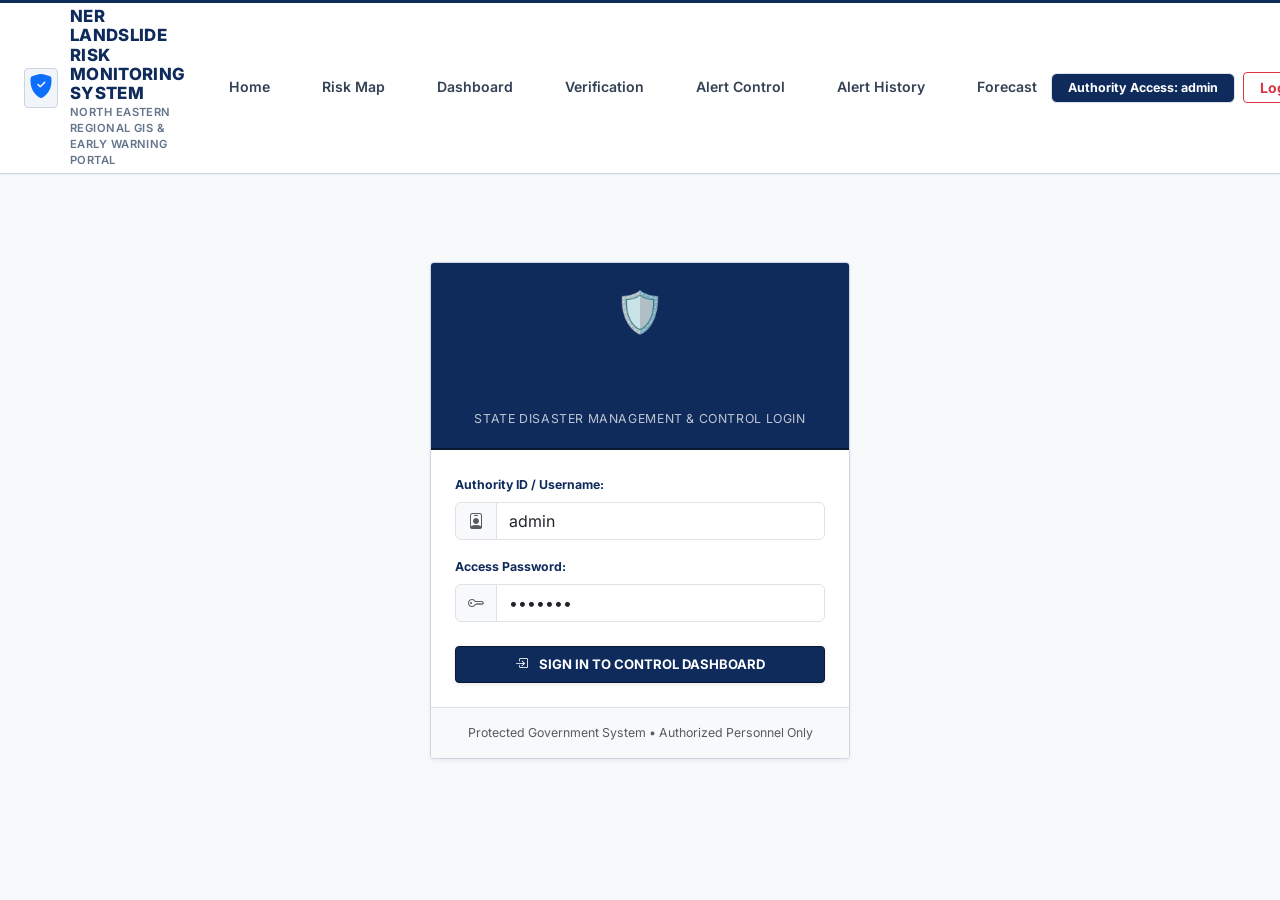
<file: sih2026final_v6/pages/login.html>
<!DOCTYPE html>
<html lang="en">
<head>
  <meta charset="UTF-8">
  <meta name="viewport" content="width=device-width, initial-scale=1.0">
  <title>Authority Login - NER Landslide Portal</title>

  <!-- Google Fonts: Inter -->
  <link rel="preconnect" href="https://fonts.googleapis.com">
  <link rel="preconnect" href="https://fonts.gstatic.com" crossorigin>
  <link href="https://fonts.googleapis.com/css2?family=Inter:wght@400;500;600;700;800&display=swap" rel="stylesheet">

  <!-- Bootstrap 5 CSS CDN -->
  <link href="https://cdn.jsdelivr.net/npm/bootstrap@5.3.3/dist/css/bootstrap.min.css" rel="stylesheet">
  
  <!-- Bootstrap Icons CDN -->
  <link href="https://cdn.jsdelivr.net/npm/bootstrap-icons@1.11.3/font/bootstrap-icons.min.css" rel="stylesheet">

  <!-- Shared Government GIS Theme CSS -->
  <link rel="stylesheet" href="../css/style.css?v=9">
</head>
<body class="bg-light">

  <!-- TOP HEADER -->
  <header class="gov-header navbar navbar-expand-lg">
    <div class="container-fluid px-3 px-lg-4">
      
      <!-- Brand & Emblem -->
      <a class="gov-brand-container me-3 me-lg-4" href="../index.html">
        <div class="gov-emblem d-flex align-items-center justify-content-center">
          <i class="bi bi-shield-fill-check text-primary fs-4"></i>
        </div>
        <div>
          <div class="gov-title-main">NER LANDSLIDE RISK MONITORING SYSTEM</div>
          <div class="gov-title-sub">North Eastern Regional GIS & Early Warning Portal</div>
        </div>
      </a>

      <!-- Mobile Toggle -->
      <button class="navbar-toggler" type="button" data-bs-toggle="collapse" data-bs-target="#govNavbar">
        <span class="navbar-toggler-icon"></span>
      </button>

      <!-- Navigation & Actions -->
      <div class="collapse navbar-collapse" id="govNavbar">
        <ul class="navbar-nav gov-nav me-auto mb-2 mb-lg-0">
          <li class="nav-item"><a class="nav-link" href="../index.html">Home</a></li>
          <li class="nav-item"><a class="nav-link" href="risk-map.html">Risk Map</a></li>
          
          <!-- Authority-Only Links -->
          <li class="nav-item auth-only-link d-none"><a class="nav-link" href="dashboard.html">Dashboard</a></li>
          <li class="nav-item auth-only-link d-none"><a class="nav-link" href="verification.html">Verification</a></li>
          <li class="nav-item auth-only-link d-none"><a class="nav-link" href="alerts.html">Alert Control</a></li>
          <li class="nav-item auth-only-link d-none"><a class="nav-link" href="alert-history.html">Alert History</a></li>

          <!-- Public-Only Links -->
          <li class="nav-item public-only-link"><a class="nav-link" href="report.html">Report Incident</a></li>
          <li class="nav-item"><a class="nav-link" href="forecast.html">Forecast</a></li>
        </ul>

        <!-- Right Side Controls -->
        <div class="d-flex align-items-center gap-3">
          <div id="auth-nav-action-container">
            <button class="btn btn-gov-auth" id="btn-authority-login">
              Authority Login
            </button>
          </div>
        </div>
      </div>

    </div>
  </header>

  <!-- MAIN LOGIN CONTAINER -->
  <main class="container py-5">
    
    <div class="login-card-container">
      <div class="login-header-banner">
        <div class="fs-1 mb-2">🛡️</div>
        <h4 class="fw-extrabold mb-1">GOVERNMENT AUTHORITY PORTAL</h4>
        <div class="small text-light opacity-75 text-uppercase" style="letter-spacing: 0.05em;">State Disaster Management & Control Login</div>
      </div>

      <div class="p-4 bg-white">
        
        <!-- Error Alert -->
        <div class="alert alert-danger p-3 small d-none" id="login-error-alert">
          <i class="bi bi-exclamation-triangle-fill me-1"></i> Invalid credentials! Use Demo Credentials: <strong>admin</strong> / <strong>demo123</strong>
        </div>

        <form id="authority-login-form">
          <div class="mb-3">
            <label class="form-label small fw-bold text-navy">Authority ID / Username:</label>
            <div class="input-group">
              <span class="input-group-text bg-light"><i class="bi bi-person-badge text-muted"></i></span>
              <input type="text" id="login-username" class="form-control" value="admin" required placeholder="e.g. admin">
            </div>
          </div>

          <div class="mb-4">
            <label class="form-label small fw-bold text-navy">Access Password:</label>
            <div class="input-group">
              <span class="input-group-text bg-light"><i class="bi bi-key text-muted"></i></span>
              <input type="password" id="login-password" class="form-control" value="demo123" required placeholder="••••••••">
            </div>
          </div>



          <div class="d-grid">
            <button type="submit" class="btn btn-navy py-2 fw-bold shadow-sm" style="background-color: var(--gov-navy); color: white; border: none;">
              <i class="bi bi-box-arrow-in-right me-2"></i> SIGN IN TO CONTROL DASHBOARD
            </button>
          </div>
        </form>
      </div>

      <div class="card-footer bg-light p-3 text-center small text-muted border-top">
        <span>Protected Government System • Authorized Personnel Only</span>
      </div>
    </div>

  </main>

  <script src="https://cdn.jsdelivr.net/npm/bootstrap@5.3.3/dist/js/bootstrap.bundle.min.js"></script>
  <script src="../js/data.js"></script>
  <script src="../js/main.js"></script>
</body>
</html>
</file>
<file: sih2026final_v6/css/style.css>
/* ==========================================================================
   NORTH EASTERN REGION LANDSLIDE RISK MONITORING SYSTEM
   Official Indian Government WebGIS & Early Warning Portal Theme
   ========================================================================== */

:root {
  /* Official Indian Government Palette */
  --gov-navy-dark: #0f172a;
  --gov-navy: #0f2b5c;
  --gov-navy-mid: #153b75;
  --gov-blue: #1d4ed8;
  --gov-blue-light: #eff6ff;
  --gov-gray-bg: #f8fafc;
  --gov-gray-surface: #f1f5f9;
  --gov-card-bg: #ffffff;
  --gov-border: #cbd5e1;
  --gov-border-light: #e2e8f0;
  
  /* Text Colors */
  --text-primary: #0f172a;
  --text-secondary: #334155;
  --text-muted: #64748b;
  --text-light: #94a3b8;
  
  /* Official Risk Level Standard Coding */
  --risk-low: #15803d;
  --risk-low-bg: #f0fdf4;
  --risk-low-border: #bbf7d0;
  
  --risk-moderate: #b45309;
  --risk-moderate-bg: #fefce8;
  --risk-moderate-border: #fef08a;
  
  --risk-high: #c2410c;
  --risk-high-bg: #fff7ed;
  --risk-high-border: #ffedd5;
  
  --risk-severe: #b91c1c;
  --risk-severe-dark: #7f1d1d;
  --risk-severe-bg: #fef2f2;
  --risk-severe-border: #fecaca;

  /* Status Badges */
  --status-pending: #b45309;
  --status-pending-bg: #fefce8;
  --status-pending-border: #fef08a;

  --status-verified: #15803d;
  --status-verified-bg: #f0fdf4;
  --status-verified-border: #bbf7d0;

  --status-rejected: #b91c1c;
  --status-rejected-bg: #fef2f2;
  --status-rejected-border: #fecaca;

  --status-inspection: #1d4ed8;
  --status-inspection-bg: #eff6ff;
  --status-inspection-border: #bfdbfe;

  --status-queued: #0369a1;
  --status-queued-bg: #f0f9ff;
  --status-queued-border: #bae6fd;

  /* Subtle Clean Elevation & Shadows */
  --shadow-sm: 0 1px 2px 0 rgba(0, 0, 0, 0.04);
  --shadow-md: 0 2px 4px 0 rgba(0, 0, 0, 0.06);
  --shadow-lg: 0 4px 12px 0 rgba(0, 0, 0, 0.08);
  
  /* Layout Dimensions */
  --header-height: 64px;
  --bottom-bar-height: 34px;
  --sidebar-left-width: 330px;
  --sidebar-right-width: 360px;
  --border-radius: 4px;
  --transition-speed: 0.2s;
}

/* Base Styles */
* {
  box-sizing: border-box;
  margin: 0;
  padding: 0;
}

body {
  font-family: 'Inter', system-ui, -apple-system, BlinkMacSystemFont, 'Segoe UI', Roboto, Helvetica, Arial, sans-serif;
  background-color: var(--gov-gray-bg);
  color: var(--text-primary);
  line-height: 1.45;
  overflow-x: hidden;
  font-size: 0.88rem;
}

/* Official Typography */
h1, h2, h3, h4, h5, h6 {
  color: var(--gov-navy);
  font-weight: 700;
  letter-spacing: -0.01em;
}

.text-navy {
  color: var(--gov-navy) !important;
}

/* Official Government Top Bar Header */
.gov-header {
  min-height: var(--header-height);
  background-color: #ffffff;
  border-top: 3px solid var(--gov-navy);
  border-bottom: 1px solid var(--gov-border);
  box-shadow: var(--shadow-sm);
  z-index: 1040;
  position: relative;
  padding: 4px 0;
}

.gov-brand-container {
  display: flex;
  align-items: center;
  gap: 12px;
  text-decoration: none;
}

.gov-emblem {
  height: 40px;
  width: 40px;
  object-fit: contain;
  background: var(--gov-gray-surface);
  border-radius: 4px;
  padding: 4px;
  border: 1px solid var(--gov-border);
}

.gov-title-main {
  font-size: 1.05rem;
  font-weight: 800;
  color: var(--gov-navy);
  line-height: 1.15;
  text-transform: uppercase;
  letter-spacing: 0.02em;
}

.gov-title-sub {
  font-size: 0.7rem;
  color: var(--text-muted);
  font-weight: 600;
  letter-spacing: 0.04em;
  text-transform: uppercase;
}

/* Official Nav Items */
.gov-nav {
  display: flex !important;
  flex-direction: row !important;
  align-items: center !important;
  gap: 24px !important;
  margin-right: auto !important;
}

#auth-nav-action-container {
  margin-left: auto !important;
}

.gov-nav .nav-item {
  display: flex;
  align-items: center;
}

.gov-nav .d-none, .gov-nav .nav-item.d-none {
  display: none !important;
}

.gov-nav .nav-link {
  font-size: 0.88rem !important;
  font-weight: 600 !important;
  color: var(--text-secondary) !important;
  padding: 6px 14px !important;
  border-radius: 4px !important;
  border-bottom: 2px solid transparent !important;
  transition: all var(--transition-speed) ease-in-out !important;
  display: inline-flex !important;
  align-items: center !important;
  white-space: nowrap !important;
}

.gov-nav .nav-link:hover {
  color: var(--gov-navy) !important;
  background-color: var(--gov-gray-surface) !important;
}

.gov-nav .nav-link.active {
  color: var(--gov-navy) !important;
  background-color: #eff6ff !important;
  border-bottom: 2px solid var(--gov-navy) !important;
  font-weight: 700 !important;
}

/* Mobile & Minimized Window Navbar Overlay Fix */
@media (max-width: 991.98px) {
  .gov-header .navbar-collapse {
    background-color: #ffffff !important;
    position: absolute !important;
    top: 100% !important;
    left: 0 !important;
    right: 0 !important;
    width: 100% !important;
    padding: 14px 18px !important;
    border-bottom: 2px solid var(--gov-navy) !important;
    box-shadow: 0 10px 25px rgba(15, 23, 42, 0.18) !important;
    z-index: 1060 !important;
  }
  .gov-nav {
    flex-direction: column !important;
    align-items: flex-start !important;
    gap: 4px !important;
    margin-bottom: 12px !important;
  }
  .gov-nav .nav-link {
    width: 100% !important;
    padding: 8px 12px !important;
  }
}

/* Government Buttons */
.btn-gov-auth, .btn-navy, .btn-primary {
  background-color: var(--gov-navy) !important;
  color: #ffffff !important;
  font-weight: 600;
  font-size: 0.82rem;
  padding: 6px 14px;
  border-radius: 4px !important;
  border: 1px solid #0a192f !important;
  transition: background-color var(--transition-speed);
}

.btn-gov-auth:hover, .btn-navy:hover, .btn-primary:hover {
  background-color: var(--gov-navy-mid) !important;
}

.btn-outline-primary, .btn-secondary {
  border-radius: 4px !important;
  font-size: 0.82rem;
  font-weight: 600;
}

.btn-outline-navy {
  background-color: #ffffff !important;
  color: var(--gov-navy) !important;
  border: 1px solid var(--gov-navy) !important;
  font-weight: 600;
  font-size: 0.82rem;
  border-radius: 4px !important;
  transition: all var(--transition-speed);
}
.btn-outline-navy:hover {
  background-color: var(--gov-navy) !important;
  color: #ffffff !important;
}

.btn-outline-primary {
  color: var(--gov-navy) !important;
  border-color: var(--gov-navy) !important;
  background-color: #ffffff !important;
}

.btn-outline-primary:hover {
  background-color: #eff6ff !important;
}

/* Cards & Containers */
.card {
  border-radius: 4px !important;
  border: 1px solid var(--gov-border) !important;
  box-shadow: var(--shadow-sm) !important;
}

/* Status Badges - Restrained Rectangular Design */
.status-badge-online {
  display: inline-flex;
  align-items: center;
  gap: 6px;
  background-color: #f0fdf4;
  color: #15803d;
  font-size: 0.74rem;
  font-weight: 700;
  padding: 3px 8px;
  border-radius: 3px;
  border: 1px solid #bbf7d0;
}

.status-dot-pulse {
  width: 7px;
  height: 7px;
  background-color: #16a34a;
  border-radius: 50%;
  box-shadow: 0 0 0 0 rgba(22, 163, 74, 0.7);
  animation: pulse-green 2s infinite;
}

@keyframes pulse-green {
  0% { transform: scale(0.95); box-shadow: 0 0 0 0 rgba(22, 163, 74, 0.7); }
  70% { transform: scale(1); box-shadow: 0 0 0 5px rgba(22, 163, 74, 0); }
  100% { transform: scale(0.95); box-shadow: 0 0 0 0 rgba(22, 163, 74, 0); }
}

/* Risk Badges */
.risk-level-badge {
  display: inline-block;
  padding: 3px 10px;
  border-radius: 3px;
  font-weight: 700;
  font-size: 0.78rem;
  letter-spacing: 0.03em;
  text-transform: uppercase;
}
.badge-risk-low { background-color: var(--risk-low-bg); color: var(--risk-low); border: 1px solid var(--risk-low-border); }
.badge-risk-moderate { background-color: var(--risk-moderate-bg); color: var(--risk-moderate); border: 1px solid var(--risk-moderate-border); }
.badge-risk-high { background-color: var(--risk-high-bg); color: var(--risk-high); border: 1px solid var(--risk-high-border); }
.badge-risk-severe { background-color: var(--risk-severe-bg); color: var(--risk-severe); border: 1px solid var(--risk-severe-border); }

/* Vulnerable Road Badges */
.badge-road-operational { background-color: var(--risk-low-bg); color: var(--risk-low); border: 1px solid var(--risk-low-border); font-weight: 700; font-size: 0.7rem; padding: 2px 6px; border-radius: 3px; }
.badge-road-potential { background-color: var(--risk-moderate-bg); color: var(--risk-moderate); border: 1px solid var(--risk-moderate-border); font-weight: 700; font-size: 0.7rem; padding: 2px 6px; border-radius: 3px; }
.badge-road-highrisk { background-color: var(--risk-high-bg); color: var(--risk-high); border: 1px solid var(--risk-high-border); font-weight: 700; font-size: 0.7rem; padding: 2px 6px; border-radius: 3px; }
.badge-road-blocked { background-color: var(--risk-severe-bg); color: var(--risk-severe); border: 1px solid var(--risk-severe-border); font-weight: 700; font-size: 0.7rem; padding: 2px 6px; border-radius: 3px; }

/* Status Badges */
.badge-status-queued { background-color: var(--status-queued-bg); color: var(--status-queued); border: 1px solid var(--status-queued-border); font-weight: 700; font-size: 0.7rem; padding: 2px 6px; border-radius: 3px; text-transform: uppercase; white-space: nowrap !important; display: inline-block !important; }
.badge-status-verified { background-color: var(--status-verified-bg); color: var(--status-verified); border: 1px solid var(--status-verified-border); font-weight: 700; font-size: 0.7rem; padding: 2px 6px; border-radius: 3px; text-transform: uppercase; }
.badge-status-rejected { background-color: var(--status-rejected-bg); color: var(--status-rejected); border: 1px solid var(--status-rejected-border); font-weight: 700; font-size: 0.7rem; padding: 2px 6px; border-radius: 3px; text-transform: uppercase; }
.badge-status-inspection { background-color: var(--status-inspection-bg); color: var(--status-inspection); border: 1px solid var(--status-inspection-border); font-weight: 700; font-size: 0.7rem; padding: 2px 6px; border-radius: 3px; text-transform: uppercase; }
.badge-pending-report { background-color: var(--status-pending-bg); color: var(--status-pending); border: 1px solid var(--status-pending-border); font-weight: 700; font-size: 0.7rem; padding: 2px 6px; border-radius: 3px; text-transform: uppercase; }

/* GIS Layout Structure */
.gis-layout-wrapper { display: flex; flex-direction: column; height: 100vh; overflow: hidden; }
.gis-workspace { display: flex; flex: 1; position: relative; height: calc(100vh - var(--header-height) - var(--bottom-bar-height)); overflow: hidden; }
.gis-sidebar-left { width: var(--sidebar-left-width); background-color: #ffffff; border-right: 1px solid var(--gov-border); display: flex; flex-direction: column; z-index: 1020; transition: margin-left var(--transition-speed) ease-in-out; }
.gis-sidebar-left.collapsed { margin-left: calc(-1 * var(--sidebar-left-width)); }

.panel-header { padding: 10px 14px; background-color: var(--gov-gray-surface); border-bottom: 1px solid var(--gov-border); display: flex; align-items: center; justify-content: space-between; }
.panel-title { font-size: 0.88rem; font-weight: 700; color: var(--gov-navy); text-transform: uppercase; letter-spacing: 0.03em; margin: 0; display: flex; align-items: center; gap: 6px; }
.panel-body { padding: 14px; overflow-y: auto; flex: 1; }

/* Traditional WebGIS Layer Control Accordion Tree */
.layer-tree-category { border: 1px solid var(--gov-border); border-radius: 4px; margin-bottom: 6px; overflow: hidden; background-color: #ffffff; }
.layer-tree-header { padding: 8px 10px; background-color: var(--gov-gray-surface); font-size: 0.8rem; font-weight: 700; color: var(--gov-navy); display: flex; align-items: center; justify-content: space-between; cursor: pointer; border-bottom: 1px solid transparent; }
.layer-tree-category.active .layer-tree-header { border-bottom-color: var(--gov-border-light); }
.layer-tree-body { padding: 8px 10px; display: none; background-color: #ffffff; }
.layer-tree-category.active .layer-tree-body { display: block; }
.layer-tree-category.active .tree-toggle-icon { transform: rotate(90deg); }

.opacity-slider-row { display: flex; align-items: center; gap: 8px; margin-top: 4px; padding-left: 20px; }
.opacity-slider-input { flex: 1; height: 4px; accent-color: var(--gov-navy); cursor: pointer; }
.opacity-val-badge { font-size: 0.65rem; font-weight: 700; color: var(--gov-navy); background-color: var(--gov-blue-light); padding: 1px 4px; border-radius: 3px; }

/* OpenLayers Map Viewport */
.gis-map-container { flex: 1; height: 100%; position: relative; background-color: #cbd5e1; }
#map { width: 100%; height: 100%; }

.btn-toggle-left-sidebar, .btn-toggle-right-sidebar { position: absolute; top: 12px; z-index: 1030; background-color: #ffffff; border: 1px solid var(--gov-border); box-shadow: var(--shadow-sm); border-radius: 4px; width: 32px; height: 32px; display: flex; align-items: center; justify-content: center; color: var(--gov-navy); cursor: pointer; }
.btn-toggle-left-sidebar { left: 12px; }
.btn-toggle-right-sidebar { right: 12px; }

.gis-sidebar-right { width: var(--sidebar-right-width); background-color: #ffffff; border-left: 1px solid var(--gov-border); display: flex; flex-direction: column; z-index: 1020; transition: margin-right var(--transition-speed) ease-in-out; }
.gis-sidebar-right.collapsed { margin-right: calc(-1 * var(--sidebar-right-width)); }

/* WebGIS Status Toolbar */
.gis-bottom-bar { height: var(--bottom-bar-height); background-color: var(--gov-navy-dark); color: #cbd5e1; font-size: 0.75rem; font-weight: 500; padding: 0 14px; display: flex; align-items: center; justify-content: space-between; z-index: 1040; border-top: 1px solid #1e293b; }
.status-item { display: flex; align-items: center; gap: 6px; }
.status-divider { color: #475569; }

/* OpenLayers Controls Overrides */
.ol-zoom { top: 52px !important; left: 12px !important; background-color: transparent !important; border: none !important; }
.ol-zoom button { background-color: #ffffff !important; color: var(--gov-navy) !important; border: 1px solid var(--gov-border) !important; border-radius: 4px !important; width: 28px !important; height: 28px !important; font-size: 1rem !important; font-weight: bold !important; box-shadow: var(--shadow-sm) !important; }
.ol-scale-line { background: rgba(255, 255, 255, 0.92) !important; border-radius: 3px !important; padding: 2px 6px !important; border: 1px solid var(--gov-border) !important; bottom: 8px !important; left: 12px !important; }
.ol-scale-line-inner { color: var(--gov-navy-dark) !important; font-weight: 700 !important; font-size: 0.68rem !important; }
.ol-popup { position: absolute; background-color: white; box-shadow: var(--shadow-md); padding: 10px 14px; border-radius: 4px; border: 1px solid var(--gov-border); bottom: 10px; left: -40px; min-width: 210px; pointer-events: none; }

/* State Zoom Focus Pills */
.state-jump-pill { font-size: 0.75rem; font-weight: 600; padding: 3px 8px; background-color: #ffffff; border: 1px solid var(--gov-border); border-radius: 3px; color: var(--text-secondary); cursor: pointer; transition: all 0.15s; }
.state-jump-pill:hover { background-color: var(--gov-navy); color: #ffffff; border-color: var(--gov-navy); }

/* Quick Search Dropdown */
.search-results-dropdown { position: absolute; top: 100%; left: 0; right: 0; z-index: 1050; background-color: #ffffff; border: 1px solid var(--gov-border); border-radius: 4px; box-shadow: var(--shadow-md); max-height: 200px; overflow-y: auto; margin-top: 2px; }
.search-result-item { padding: 6px 10px; display: flex; align-items: center; justify-content: space-between; cursor: pointer; border-bottom: 1px solid var(--gov-border-light); font-size: 0.78rem; }
.search-result-item:hover, .search-result-item.active { background-color: var(--gov-gray-surface); }
.search-no-results { padding: 8px 10px; font-size: 0.75rem; color: var(--text-muted); text-align: center; background-color: var(--gov-gray-bg); }

/* Priority Operational Control Panel List */
.priority-list-container { display: flex; flex-direction: column; gap: 4px; }
.priority-item-card { background-color: #ffffff; border: 1px solid var(--gov-border); border-radius: 4px; padding: 6px 8px; display: flex; align-items: center; justify-content: space-between; cursor: pointer; transition: background-color 0.15s; }
.priority-item-card:hover { background-color: var(--gov-gray-surface); border-color: var(--gov-navy); }
.priority-rank-tag { font-weight: 800; font-size: 0.78rem; color: var(--gov-navy); min-width: 20px; }
.priority-item-name { font-weight: 700; font-size: 0.78rem; color: #0f172a; }
.priority-item-badge { font-size: 0.6rem; font-weight: 800; padding: 2px 5px; border-radius: 3px; letter-spacing: 0.03em; text-transform: uppercase; white-space: nowrap; }

.priority-card-critical { border-left: 3px solid #b91c1c !important; }
.priority-card-high { border-left: 3px solid #c2410c !important; }
.priority-card-medium { border-left: 3px solid #b45309 !important; }
.priority-card-low { border-left: 3px solid #15803d !important; }

.priority-badge-critical { background-color: #fef2f2; color: #b91c1c; border: 1px solid #fecaca; }
.priority-badge-high { background-color: #fff7ed; color: #c2410c; border: 1px solid #fed7aa; }
.priority-badge-medium { background-color: #fefce8; color: #b45309; border: 1px solid #fef08a; }
.priority-badge-low { background-color: #f0fdf4; color: #15803d; border: 1px solid #bbf7d0; }

.priority-badge-status-verified { background-color: #f0fdf4; color: #15803d; border: 1px solid #bbf7d0; font-weight: 700; }

/* Dynamic Map Legend Container */
.map-legend-container { position: absolute; bottom: 16px; right: 16px; z-index: 1000; background: #ffffff; border: 1px solid var(--gov-border); border-radius: 4px; box-shadow: var(--shadow-md); width: 240px; max-height: 300px; overflow: hidden; display: flex; flex-direction: column; }
.map-legend-container.collapsed .map-legend-body { display: none; }
.map-legend-header { padding: 6px 10px; background-color: var(--gov-gray-surface); border-bottom: 1px solid var(--gov-border-light); font-weight: 700; font-size: 0.72rem; color: var(--gov-navy); display: flex; align-items: center; justify-content: space-between; cursor: pointer; user-select: none; }
.map-legend-body { padding: 8px 10px; overflow-y: auto; font-size: 0.72rem; }
.legend-title { font-weight: 700; color: var(--gov-navy); margin-bottom: 3px; font-size: 0.7rem; text-transform: uppercase; letter-spacing: 0.03em; }
.legend-color-dot { display: inline-block; width: 10px; height: 10px; border-radius: 2px; margin-right: 4px; vertical-align: middle; }

/* Hover Breakdown Tooltip */
.priority-hover-tooltip { position: fixed; z-index: 9999; width: 300px; background-color: #ffffff; border: 1px solid var(--gov-border); border-radius: 4px; box-shadow: var(--shadow-md); padding: 10px 12px; pointer-events: none; font-size: 0.75rem; color: var(--text-primary); }

/* Tables - Government WebGIS Standard */
.table-gov-gis { width: 100%; border-collapse: separate; border-spacing: 0; font-size: 0.82rem; }
.table-gov-gis th { background-color: var(--gov-gray-surface); color: var(--gov-navy); font-weight: 700; font-size: 0.72rem; text-transform: uppercase; letter-spacing: 0.03em; padding: 8px 10px; border-bottom: 2px solid var(--gov-border); }
.table-gov-gis td { padding: 8px 10px; border-bottom: 1px solid var(--gov-border-light); vertical-align: middle; background-color: #ffffff; }
.table-gov-gis tbody tr:hover td { background-color: var(--gov-gray-surface); }
.priority-row-clickable { cursor: pointer; }

/* Compact Stat Panels Grid */
.stat-panel-grid { display: grid; grid-template-columns: repeat(auto-fit, minmax(170px, 1fr)); gap: 10px; margin-bottom: 20px; }
.stat-panel-card { background-color: #ffffff; border: 1px solid var(--gov-border); border-radius: 4px; padding: 12px 14px; box-shadow: var(--shadow-sm); display: flex; align-items: center; justify-content: space-between; }
.stat-panel-icon { width: 36px; height: 36px; border-radius: 4px; display: flex; align-items: center; justify-content: center; font-size: 1.1rem; }
.stat-panel-value { font-size: 1.4rem; font-weight: 800; color: var(--gov-navy); line-height: 1.1; }
.stat-panel-label { font-size: 0.68rem; font-weight: 700; text-transform: uppercase; color: var(--text-muted); letter-spacing: 0.03em; }

/* Incident Selection Grid */
.incident-grid { display: flex; flex-wrap: wrap; gap: 8px; margin-bottom: 12px; }
.incident-type-card { border: 1.5px solid var(--gov-border); border-radius: 4px; padding: 6px 12px; background-color: #ffffff; text-align: center; cursor: pointer; transition: all 0.15s ease-in-out; user-select: none; position: relative; font-size: 0.8rem; display: inline-flex; flex-direction: column; align-items: center; justify-content: center; min-width: 100px; }
.incident-type-card:hover { border-color: var(--gov-navy); background-color: var(--gov-gray-surface); }
.incident-type-card.selected { border-color: var(--gov-navy) !important; background-color: #eff6ff !important; box-shadow: 0 0 0 2px rgba(15, 43, 92, 0.15) !important; }
.incident-type-card.selected .text-navy { color: var(--gov-navy) !important; font-weight: 700 !important; }
.incident-type-card.selected::after { content: '✓ SELECTED'; display: block; font-size: 0.58rem; font-weight: 800; color: var(--gov-navy); margin-top: 2px; letter-spacing: 0.04em; }

/* Form Controls & Upload */
.upload-dropzone { border: 2px dashed var(--gov-border); border-radius: 4px; padding: 16px; text-align: center; background-color: var(--gov-gray-surface); cursor: pointer; }
.image-preview-box { max-height: 160px; width: 100%; object-fit: cover; border-radius: 4px; border: 1px solid var(--gov-border); }

/* Secure Authority Login Card */
.login-card-container { max-width: 420px; margin: 40px auto; background-color: #ffffff; border: 1px solid var(--gov-border); border-radius: 4px; box-shadow: var(--shadow-md); overflow: hidden; }
.login-header-banner { background-color: var(--gov-navy); color: #ffffff; padding: 20px; text-align: center; border-bottom: 2px solid #0a192f; }

/* Alert Dispatch Grid */
.alert-type-grid { display: grid; grid-template-columns: repeat(auto-fit, minmax(130px, 1fr)); gap: 8px; margin-bottom: 14px; }
.alert-type-card { border: 1px solid var(--gov-border); border-radius: 4px; padding: 10px; background-color: #ffffff; text-align: center; cursor: pointer; }
.alert-type-card.selected { border-color: var(--gov-navy); background-color: #eff6ff; }
.channel-grid { display: grid; grid-template-columns: repeat(auto-fit, minmax(140px, 1fr)); gap: 8px; margin-bottom: 14px; }
.channel-card { border: 1px solid var(--gov-border); border-radius: 4px; padding: 10px; background-color: #ffffff; display: flex; align-items: center; gap: 8px; cursor: pointer; }
.channel-card.selected { border-color: var(--gov-navy); background-color: #eff6ff; }
.target-area-summary-card { background-color: var(--gov-gray-surface); border: 1px solid var(--gov-border); border-radius: 4px; padding: 14px; border-left: 4px solid var(--gov-navy) !important; }

/* ML Pipeline Steps */
.ml-pipeline-grid { display: flex; align-items: center; justify-content: space-between; gap: 6px; overflow-x: auto; padding: 12px 4px; }
.ml-pipeline-step-card { background-color: #ffffff; border: 1px solid var(--gov-border); border-radius: 4px; padding: 10px 12px; min-width: 130px; text-align: center; flex: 1; }
.ml-pipeline-step-card .step-num { font-size: 0.65rem; font-weight: 800; color: var(--gov-navy); background-color: #eff6ff; padding: 1px 5px; border-radius: 3px; display: inline-block; margin-bottom: 2px; }
.ml-pipeline-step-card .step-name { font-size: 0.78rem; font-weight: 700; color: var(--gov-navy-dark); }
.ml-step-arrow { font-size: 1.1rem; color: var(--gov-navy); font-weight: bold; }

/* Scrollbars */
::-webkit-scrollbar { width: 5px; height: 5px; }
::-webkit-scrollbar-track { background: #f1f5f9; }
::-webkit-scrollbar-thumb { background: #cbd5e1; border-radius: 2px; }

/* Current vs Historical Data Mode Toggle (Risk Map) */
.map-mode-toggle-bar {
  position: absolute;
  top: 14px;
  left: 50%;
  transform: translateX(-50%);
  z-index: 20;
  display: flex;
  align-items: center;
  gap: 14px;
  background-color: #ffffff;
  border: 1px solid var(--gov-border);
  border-radius: 8px;
  padding: 6px;
  box-shadow: 0 2px 10px rgba(15, 23, 42, 0.12);
}
.map-mode-toggle-group { display: flex; gap: 4px; }
.map-mode-btn {
  display: flex;
  flex-direction: column;
  align-items: center;
  border: none;
  background: transparent;
  padding: 7px 16px;
  border-radius: 6px;
  font-size: 0.8rem;
  font-weight: 700;
  color: #64748b;
  cursor: pointer;
  transition: all 0.15s ease;
  line-height: 1.3;
}
.map-mode-btn:hover { background-color: #f1f5f9; }
.map-mode-btn.active { background-color: var(--gov-navy); color: #ffffff; }
.map-mode-btn .mode-subtag {
  font-size: 0.6rem;
  font-weight: 600;
  opacity: 0.75;
  text-transform: uppercase;
  letter-spacing: 0.3px;
}
.map-mode-btn.active .mode-subtag-real { color: #86efac; opacity: 1; }
.map-mode-btn:not(.active) .mode-subtag-real { color: #16a34a; }
.map-year-slider-container {
  display: flex;
  align-items: center;
  gap: 8px;
  border-left: 1px solid var(--gov-border);
  padding-left: 14px;
}
.map-year-slider-container select.year-range-select {
  font-size: 0.76rem;
  font-weight: 700;
  color: var(--gov-navy);
  border: 1px solid var(--gov-border);
  border-radius: 4px;
  padding: 3px 6px;
  background-color: #f8fafc;
}
.year-range-play-btn {
  border: 1px solid var(--gov-border);
  background-color: #ffffff;
  color: var(--gov-navy);
  border-radius: 4px;
  width: 28px;
  height: 28px;
  display: flex;
  align-items: center;
  justify-content: center;
  cursor: pointer;
  transition: all 0.15s;
}
.year-range-play-btn:hover { background-color: var(--gov-navy); color: #fff; }
.year-range-play-btn.playing { background-color: var(--gov-navy); color: #fff; }

/* ===== Event Replay (3-Day Buildup) ===== */
.badge-simulated-data {
  background-color: #fff7ed;
  color: #c2410c;
  border: 1px solid #fdba74;
  font-size: 9px;
  font-weight: 700;
  letter-spacing: 0.3px;
  padding: 3px 7px;
  border-radius: 3px;
  text-transform: uppercase;
}
.btn-replay-event {
  display: inline-flex;
  align-items: center;
  gap: 5px;
  font-size: 0.72rem;
  font-weight: 700;
  color: #fff;
  background-color: var(--gov-navy);
  border: none;
  border-radius: 4px;
  padding: 5px 10px;
  margin-top: 8px;
  cursor: pointer;
  pointer-events: auto;
  transition: background-color 0.15s;
}
.btn-replay-event:hover { background-color: var(--gov-navy-mid); }

.replay-day-stepper { display: flex; align-items: center; gap: 6px; }
.replay-day-btn {
  flex: 1;
  border: 1px solid var(--gov-border);
  background-color: #ffffff;
  color: var(--text-secondary, #475569);
  border-radius: 6px;
  padding: 8px 4px;
  font-size: 0.74rem;
  font-weight: 700;
  text-align: center;
  cursor: pointer;
  transition: all 0.15s;
  line-height: 1.25;
}
.replay-day-btn small { display: block; font-weight: 600; opacity: 0.7; font-size: 0.62rem; }
.replay-day-btn:hover { background-color: var(--gov-blue-light); }
.replay-day-btn.active { background-color: var(--gov-navy); color: #ffffff; border-color: var(--gov-navy); }
.replay-day-btn.event-day.active { background-color: #b91c1c; border-color: #b91c1c; }

.replay-play-toggle-btn {
  border: 1px solid var(--gov-navy);
  background-color: var(--gov-navy);
  color: #ffffff;
  border-radius: 6px;
  width: 38px;
  height: 38px;
  display: flex;
  align-items: center;
  justify-content: center;
  cursor: pointer;
  flex-shrink: 0;
}
.replay-play-toggle-btn:hover { background-color: var(--gov-navy-mid); }
.replay-play-toggle-btn.playing { background-color: #b91c1c; border-color: #b91c1c; }

.replay-stat-card {
  background-color: #ffffff;
  border: 1px solid var(--gov-border);
  border-radius: 6px;
  padding: 10px 12px;
  text-align: center;
}
.replay-stat-label { font-size: 0.62rem; font-weight: 700; text-transform: uppercase; letter-spacing: 0.3px; color: #64748b; }
.replay-stat-value { font-size: 1.35rem; font-weight: 800; color: var(--gov-navy); line-height: 1.2; margin-top: 2px; }
.replay-stat-trend { font-size: 0.68rem; font-weight: 700; margin-top: 2px; }
.replay-stat-trend.up { color: #dc2626; }
.replay-stat-trend.flat { color: #64748b; }

.replay-narrative-box {
  background-color: var(--gov-blue-light);
  border-left: 3px solid var(--gov-navy);
  border-radius: 4px;
  padding: 10px 12px;
  font-size: 0.82rem;
  color: #1e293b;
}
.replay-narrative-box.event-day-narrative { background-color: #fef2f2; border-left-color: #b91c1c; }

@keyframes replay-pulse-ring {
  0%   { transform: scale(0.6); opacity: 0.9; }
  70%  { transform: scale(2.2); opacity: 0; }
  100% { transform: scale(2.2); opacity: 0; }
}

/* ===== Prevention Plan tab ===== */
.prevention-card {
  background-color: #ffffff;
  border: 1px solid var(--gov-border);
  border-left: 4px solid var(--gov-navy);
  border-radius: 6px;
  padding: 12px 14px;
  margin-bottom: 10px;
}
.prevention-card.rank-1 { border-left-color: #b91c1c; }
.prevention-card.rank-2 { border-left-color: #d97706; }
.prevention-card-header { display: flex; align-items: center; justify-content: between; gap: 8px; margin-bottom: 4px; }
.prevention-card-title { font-weight: 700; color: var(--gov-navy); font-size: 0.85rem; flex: 1; }
.prevention-card-weight { font-size: 0.7rem; font-weight: 700; color: #64748b; background-color: #f1f5f9; border-radius: 10px; padding: 2px 8px; }
.prevention-card ul { margin-bottom: 0; padding-left: 18px; font-size: 0.8rem; color: #334155; }
.prevention-card ul li { margin-bottom: 3px; }
.prevention-secondary-item {
  background-color: #ffffff;
  border: 1px solid var(--gov-border);
  border-radius: 6px;
  padding: 8px 12px;
  margin-bottom: 6px;
  font-size: 0.8rem;
  color: #334155;
  display: flex;
  align-items: center;
  gap: 8px;
}

/* ===== 30-Minute Monitoring Sync Animations ===== */
@keyframes spin {
  0% { transform: rotate(0deg); }
  100% { transform: rotate(360deg); }
}
.spin-animation {
  display: inline-block;
  animation: spin 0.8s linear infinite;
}
@keyframes fadeInRight {
  from { opacity: 0; transform: translateX(40px); }
  to { opacity: 1; transform: translateX(0); }
}
</file>
